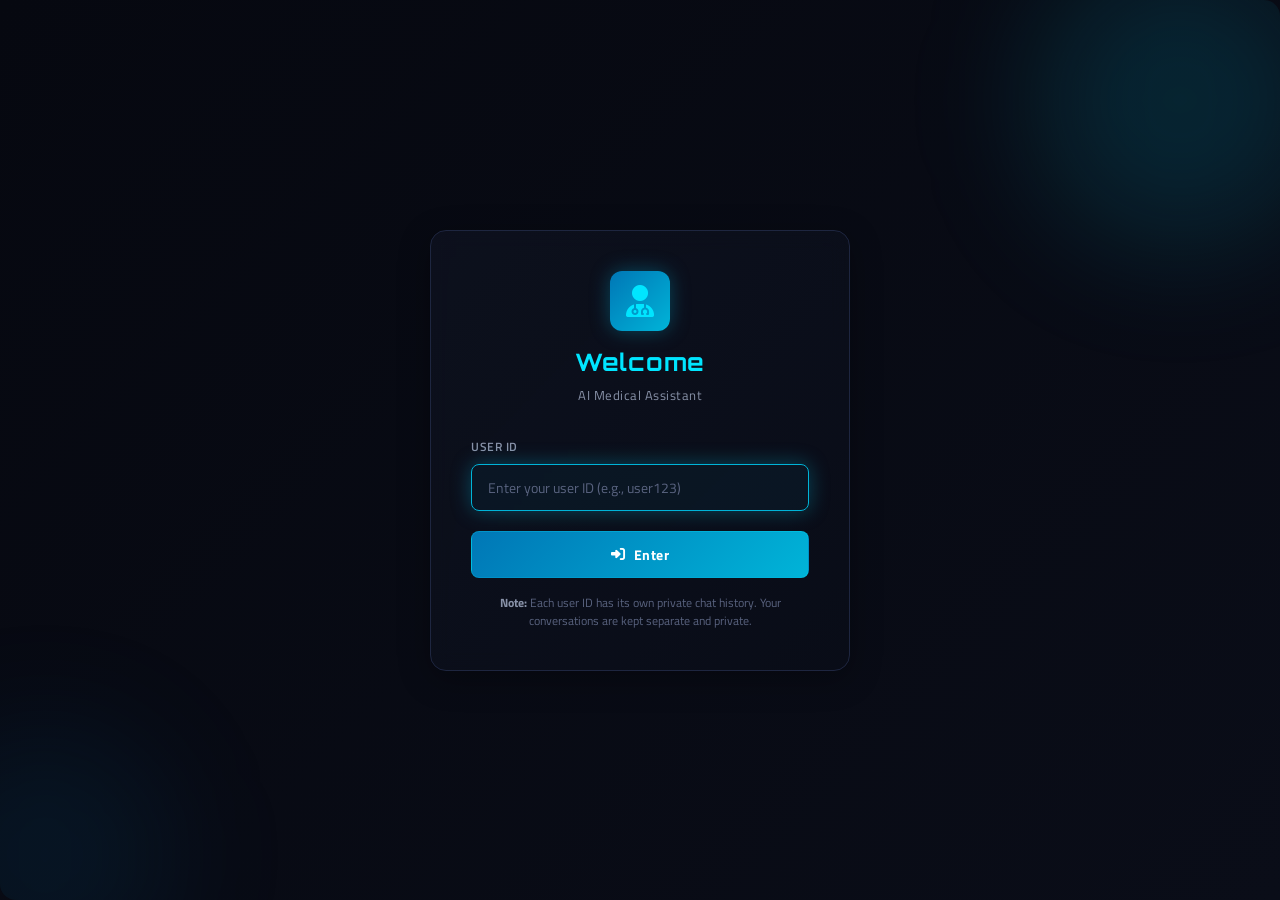
<file: templates/index.html>
<!DOCTYPE html>
<html lang="en">
<head>
    <meta charset="UTF-8">
    <meta name="viewport" content="width=device-width, initial-scale=1.0">
    <title>AI Medical Assistant</title>
    <link href="https://fonts.googleapis.com/css2?family=Titillium+Web:wght@400;600;700;900&family=Orbitron:wght@400;500;600;700;800;900&display=swap" rel="stylesheet">
    <link rel="stylesheet" href="https://cdnjs.cloudflare.com/ajax/libs/font-awesome/6.5.0/css/all.min.css">
    <style>
        :root {
            --primary: #00b4d8;
            --primary-bright: #00e5ff;
            --primary-dim: #0077b6;
            --primary-glow: rgba(0, 180, 216, 0.35);
            --primary-glow-strong: rgba(0, 229, 255, 0.55);
            --accent: #48cae4;
            --bg-deep: #060810;
            --bg-dark: #0a0d18;
            --bg-panel: #0e1220;
            --bg-panel-soft: #131828;
            --bg-card: #101525;
            --line: #1e2640;
            --line-light: #2a3456;
            --text: #e8ecf4;
            --text-muted: #8892a8;
            --text-dim: #5a6480;
            --danger: #ff4757;
            --success: #00d2a0;
        }

        * { margin: 0; padding: 0; box-sizing: border-box; }

        html, body {
            height: 100%;
            font-family: 'Titillium Web', sans-serif;
            background: var(--bg-deep);
            color: var(--text);
            overflow: hidden;
        }

        /* ===== LOGIN SCREEN ===== */
        .login-screen {
            position: fixed;
            inset: 0;
            z-index: 1000;
            display: flex;
            align-items: center;
            justify-content: center;
            background: linear-gradient(135deg, var(--bg-deep) 0%, var(--bg-dark) 100%);
        }

        .login-screen.hidden {
            display: none;
        }

        .login-container {
            position: relative;
            z-index: 10;
            width: 100%;
            max-width: 420px;
            padding: 40px;
            background: linear-gradient(135deg, rgba(14, 18, 32, 0.8), rgba(10, 13, 24, 0.8));
            border: 1px solid var(--line);
            border-radius: 16px;
            backdrop-filter: blur(10px);
            box-shadow: 0 8px 32px rgba(0, 0, 0, 0.3);
        }

        .login-bg {
            position: absolute;
            inset: 0;
            z-index: 0;
            overflow: hidden;
            border-radius: 16px;
        }

        .login-glow {
            position: absolute;
            border-radius: 50%;
            filter: blur(60px);
            pointer-events: none;
        }

        .login-glow-1 {
            width: 300px;
            height: 300px;
            right: -50px;
            top: -50px;
            background: rgba(0, 180, 216, 0.15);
        }

        .login-glow-2 {
            width: 250px;
            height: 250px;
            left: -80px;
            bottom: -80px;
            background: rgba(0, 119, 182, 0.1);
        }

        .login-header {
            text-align: center;
            margin-bottom: 32px;
            position: relative;
            z-index: 1;
        }

        .login-icon {
            width: 60px;
            height: 60px;
            margin: 0 auto 16px;
            background: linear-gradient(135deg, var(--primary-dim), var(--primary));
            border-radius: 12px;
            display: flex;
            align-items: center;
            justify-content: center;
            font-size: 32px;
            color: var(--primary-bright);
            box-shadow: 0 0 20px var(--primary-glow);
        }

        .login-title {
            font-family: 'Orbitron', sans-serif;
            font-size: 24px;
            font-weight: 700;
            color: var(--primary-bright);
            letter-spacing: 1px;
            margin-bottom: 8px;
        }

        .login-subtitle {
            font-size: 13px;
            color: var(--text-muted);
            letter-spacing: 0.5px;
        }

        .login-form {
            position: relative;
            z-index: 1;
        }

        .form-group {
            margin-bottom: 20px;
        }

        .form-label {
            display: block;
            font-size: 12px;
            font-weight: 600;
            color: var(--text-muted);
            letter-spacing: 0.5px;
            text-transform: uppercase;
            margin-bottom: 8px;
        }

        .form-input {
            width: 100%;
            padding: 12px 16px;
            background: rgba(0, 0, 0, 0.2);
            border: 1px solid var(--line);
            border-radius: 8px;
            color: var(--text);
            font-family: 'Titillium Web', sans-serif;
            font-size: 14px;
            transition: all 0.3s ease;
        }

        .form-input:focus {
            outline: none;
            border-color: var(--primary);
            background: rgba(0, 180, 216, 0.05);
            box-shadow: 0 0 20px var(--primary-glow);
        }

        .form-input::placeholder {
            color: var(--text-dim);
        }

        .login-btn {
            width: 100%;
            padding: 12px 16px;
            background: linear-gradient(135deg, var(--primary-dim), var(--primary));
            border: 1px solid rgba(0, 229, 255, 0.2);
            border-radius: 8px;
            color: #fff;
            font-family: 'Titillium Web', sans-serif;
            font-size: 14px;
            font-weight: 700;
            cursor: pointer;
            transition: all 0.3s ease;
            letter-spacing: 0.5px;
            display: flex;
            align-items: center;
            justify-content: center;
            gap: 8px;
        }

        .login-btn:hover {
            background: linear-gradient(135deg, var(--primary), var(--primary-bright));
            box-shadow: 0 0 20px var(--primary-glow), inset 0 1px 0 rgba(255,255,255,0.1);
            transform: translateY(-2px);
        }

        .login-btn:active {
            transform: translateY(0);
        }

        .login-btn:disabled {
            opacity: 0.6;
            cursor: not-allowed;
            transform: none;
        }

        .login-hint {
            text-align: center;
            font-size: 12px;
            color: var(--text-dim);
            margin-top: 16px;
            line-height: 1.5;
        }

        .login-hint strong {
            color: var(--text-muted);
        }

        /* ===== APP SHELL ===== */
        .app-shell {
            display: flex;
            height: 100vh;
            width: 100vw;
        }

        .app-shell.hidden {
            display: none;
        }

        /* ===== SIDEBAR ===== */
        .sidebar {
            width: 310px;
            min-width: 310px;
            height: 100vh;
            background:
                radial-gradient(ellipse at 15% 8%, rgba(0, 180, 216, 0.07), transparent 50%),
                linear-gradient(180deg, var(--bg-panel) 0%, var(--bg-dark) 40%, var(--bg-deep) 100%);
            border-right: 1px solid var(--line);
            display: flex;
            flex-direction: column;
            overflow: hidden;
            position: relative;
            z-index: 10;
            transition: transform 0.3s ease;
        }

        .sidebar::before {
            content: '';
            position: absolute;
            top: 0;
            right: 0;
            width: 1px;
            height: 100%;
            background: linear-gradient(180deg, var(--primary), transparent 40%, transparent 60%, var(--primary-dim));
            opacity: 0.4;
        }

        .sidebar-scroll {
            flex: 1;
            overflow-y: auto;
            overflow-x: hidden;
            padding: 0 0 24px 0;
        }

        .sidebar-scroll::-webkit-scrollbar { width: 4px; }
        .sidebar-scroll::-webkit-scrollbar-track { background: transparent; }
        .sidebar-scroll::-webkit-scrollbar-thumb {
            background: var(--line-light);
            border-radius: 4px;
        }

        /* Sidebar Logo */
        .sidebar-logo {
            padding: 20px 20px 16px;
            border-bottom: 1px solid var(--line);
            display: flex;
            align-items: center;
            gap: 12px;
            position: sticky;
            top: 0;
            z-index: 2;
            background: linear-gradient(180deg, var(--bg-panel) 60%, transparent);
            backdrop-filter: blur(8px);
        }

        .sidebar-logo-icon {
            width: 44px;
            height: 44px;
            flex-shrink: 0;
            position: relative;
        }

        .sidebar-logo-icon svg {
            width: 100%;
            height: 100%;
            filter: drop-shadow(0 0 10px var(--primary-glow));
        }

        .sidebar-logo-text {
            display: flex;
            flex-direction: column;
        }

        .sidebar-logo-text .brand {
            font-family: 'Orbitron', sans-serif;
            font-size: 14px;
            font-weight: 700;
            color: var(--primary-bright);
            letter-spacing: 1.5px;
            text-transform: uppercase;
            line-height: 1.2;
        }

        .sidebar-logo-text .sub {
            font-size: 10.5px;
            color: var(--text-muted);
            letter-spacing: 0.5px;
            margin-top: 2px;
        }

        /* User Info */
        .user-info {
            margin: 16px 16px 8px;
            padding: 12px;
            background: rgba(0, 180, 216, 0.05);
            border: 1px solid var(--line);
            border-radius: 8px;
            font-size: 11px;
            color: var(--text-muted);
        }

        .user-info-label {
            font-size: 10px;
            font-weight: 600;
            color: var(--text-dim);
            text-transform: uppercase;
            letter-spacing: 0.5px;
            margin-bottom: 4px;
        }

        .user-info-value {
            font-family: 'Orbitron', monospace;
            font-size: 11px;
            color: var(--primary-bright);
            word-break: break-all;
        }

        .logout-btn {
            margin: 8px 16px;
            padding: 9px 12px;
            background: transparent;
            border: 1px solid rgba(255, 71, 87, 0.2);
            border-radius: 6px;
            color: var(--text-dim);
            font-family: 'Titillium Web', sans-serif;
            font-size: 11.5px;
            font-weight: 600;
            cursor: pointer;
            transition: all 0.15s;
            display: flex;
            align-items: center;
            justify-content: center;
            gap: 6px;
        }

        .logout-btn:hover {
            border-color: rgba(255, 71, 87, 0.45);
            color: var(--danger);
            background: rgba(255, 71, 87, 0.06);
        }

        /* New Chat Button */
        .new-chat-btn {
            margin: 16px 16px 8px;
            padding: 11px 16px;
            background: linear-gradient(135deg, var(--primary-dim), var(--primary));
            border: 1px solid rgba(0, 229, 255, 0.2);
            border-radius: 8px;
            color: #fff;
            font-family: 'Titillium Web', sans-serif;
            font-size: 13.5px;
            font-weight: 700;
            cursor: pointer;
            display: flex;
            align-items: center;
            justify-content: center;
            gap: 8px;
            transition: all 0.2s ease;
            letter-spacing: 0.3px;
        }

        .new-chat-btn:hover {
            background: linear-gradient(135deg, var(--primary), var(--primary-bright));
            box-shadow: 0 0 20px var(--primary-glow), inset 0 1px 0 rgba(255,255,255,0.1);
            transform: translateY(-1px);
        }

        .new-chat-btn:active { transform: translateY(0); }

        /* Session Badge */
        .session-badge {
            margin: 8px 16px 12px;
            padding: 7px 12px;
            background: rgba(0, 180, 216, 0.05);
            border: 1px solid var(--line);
            border-radius: 6px;
            display: flex;
            align-items: center;
            gap: 8px;
            font-size: 11px;
            color: var(--text-dim);
        }

        .session-badge i { color: var(--primary); font-size: 10px; }
        .session-badge code {
            font-family: 'Orbitron', monospace;
            font-size: 10px;
            color: var(--text-muted);
            background: rgba(0,0,0,0.3);
            padding: 2px 6px;
            border-radius: 3px;
        }

        /* Section Head */
        .sidebar-section {
            padding: 0 16px;
            margin-bottom: 6px;
        }

        .sidebar-section-label {
            font-size: 10px;
            font-weight: 700;
            color: var(--text-dim);
            letter-spacing: 1.5px;
            text-transform: uppercase;
            padding: 10px 4px 8px;
            display: flex;
            align-items: center;
            gap: 6px;
        }

        .sidebar-section-label i { color: var(--primary); font-size: 11px; }

        /* Chat Items */
        .chat-list { display: flex; flex-direction: column; gap: 3px; }

        .chat-item {
            padding: 9px 32px 9px 12px;
            border-radius: 7px;
            cursor: pointer;
            transition: all 0.15s ease;
            border: 1px solid transparent;
            position: relative;
            display: flex;
            flex-direction: column;
            gap: 3px;
        }

        .chat-item:hover {
            background: rgba(0, 180, 216, 0.04);
            border-color: var(--line);
        }

        .chat-item.active {
            background: linear-gradient(135deg, rgba(0, 180, 216, 0.1), rgba(0, 119, 182, 0.06));
            border-color: rgba(0, 180, 216, 0.25);
            box-shadow: inset 0 0 20px rgba(0, 180, 216, 0.04), 0 2px 8px rgba(0, 0, 0, 0.2);
        }

        .chat-item-title {
            font-size: 12.5px;
            color: var(--text);
            white-space: nowrap;
            overflow: hidden;
            text-overflow: ellipsis;
            font-weight: 500;
            line-height: 1.3;
        }

        .chat-item.active .chat-item-title { color: var(--primary-bright); font-weight: 600; }

        .chat-item-meta {
            font-size: 10px;
            color: var(--text-dim);
            display: flex;
            align-items: center;
            gap: 6px;
        }

        .chat-item.active .chat-item-meta { color: var(--text-muted); }

        .chat-item-delete {
            position: absolute;
            right: 6px;
            top: 50%;
            transform: translateY(-50%);
            opacity: 0;
            background: none;
            border: none;
            cursor: pointer;
            padding: 4px 6px;
            border-radius: 4px;
            color: var(--text-dim);
            font-size: 11px;
            transition: all 0.15s;
        }

        .chat-item:hover .chat-item-delete { opacity: 0.7; }
        .chat-item-delete:hover {
            opacity: 1 !important;
            background: rgba(255, 71, 87, 0.15);
            color: var(--danger);
        }

        .empty-chats {
            text-align: center;
            padding: 28px 16px;
            color: var(--text-dim);
            font-size: 12.5px;
            line-height: 1.6;
        }

        .empty-chats i { font-size: 28px; display: block; margin-bottom: 8px; opacity: 0.35; }

        /* Sidebar Divider */
        .sidebar-divider {
            height: 1px;
            background: var(--line);
            margin: 12px 16px;
        }

        /* Sidebar Expandable */
        .sidebar-expand {
            margin: 0 16px;
            border: 1px solid var(--line);
            border-radius: 7px;
            overflow: hidden;
            margin-bottom: 8px;
        }

        .sidebar-expand-header {
            padding: 10px 12px;
            display: flex;
            align-items: center;
            justify-content: space-between;
            cursor: pointer;
            font-size: 12px;
            font-weight: 600;
            color: var(--text-muted);
            transition: all 0.15s;
            user-select: none;
        }

        .sidebar-expand-header:hover { color: var(--text); background: rgba(255,255,255,0.02); }
        .sidebar-expand-header i { font-size: 10px; transition: transform 0.2s; }
        .sidebar-expand.open .sidebar-expand-header i { transform: rotate(180deg); }

        .sidebar-expand-body {
            max-height: 0;
            overflow: hidden;
            transition: max-height 0.3s ease;
        }

        .sidebar-expand.open .sidebar-expand-body { max-height: 600px; }

        .sidebar-expand-body-inner { padding: 4px 12px 12px; }

        /* Example Question Buttons */
        .example-q {
            width: 100%;
            padding: 8px 10px;
            margin-bottom: 5px;
            background: rgba(0, 180, 216, 0.04);
            border: 1px solid var(--line);
            border-radius: 5px;
            color: var(--text-muted);
            font-family: 'Titillium Web', sans-serif;
            font-size: 11.5px;
            text-align: left;
            cursor: pointer;
            transition: all 0.15s;
            line-height: 1.35;
        }

        .example-q:hover {
            border-color: rgba(0, 180, 216, 0.3);
            color: var(--primary-bright);
            background: rgba(0, 180, 216, 0.08);
        }

        /* Danger Zone Buttons */
        .danger-btn {
            width: 100%;
            padding: 9px 12px;
            margin-bottom: 6px;
            background: transparent;
            border: 1px solid rgba(255, 71, 87, 0.2);
            border-radius: 5px;
            color: var(--text-dim);
            font-family: 'Titillium Web', sans-serif;
            font-size: 11.5px;
            text-align: left;
            cursor: pointer;
            transition: all 0.15s;
            display: flex;
            align-items: center;
            gap: 8px;
        }

        .danger-btn:hover {
            border-color: rgba(255, 71, 87, 0.45);
            color: var(--danger);
            background: rgba(255, 71, 87, 0.06);
        }

        /* System Info Card */
        .sys-info {
            padding: 12px;
            background: rgba(0, 180, 216, 0.03);
            border: 1px solid var(--line);
            border-radius: 6px;
            font-size: 11.5px;
            color: var(--text-muted);
            line-height: 1.6;
        }

        .sys-info strong { color: var(--text); font-size: 12px; }
        .sys-info .check { color: var(--success); margin-right: 4px; }

        /* Sidebar Footer */
        .sidebar-footer {
            padding: 12px 16px;
            border-top: 1px solid var(--line);
            text-align: center;
            font-size: 10px;
            color: var(--text-dim);
            line-height: 1.5;
        }

        .sidebar-footer span { color: var(--primary); }

        /* ===== MAIN CONTENT ===== */
        .main-content {
            flex: 1;
            display: flex;
            flex-direction: column;
            height: 100vh;
            overflow: hidden;
            position: relative;
        }

        /* ===== LANDING PAGE ===== */
        .landing-page {
            flex: 1;
            display: flex;
            flex-direction: column;
            position: relative;
            overflow: hidden;
        }

        /* Animated Background */
        .landing-bg {
            position: absolute;
            inset: 0;
            z-index: 0;
            overflow: hidden;
        }

        .landing-bg-canvas {
            width: 100%;
            height: 100%;
        }

        /* Grid Pattern Overlay */
        .landing-grid {
            position: absolute;
            inset: 0;
            z-index: 1;
            opacity: 0.04;
            background-image:
                linear-gradient(var(--primary) 1px, transparent 1px),
                linear-gradient(90deg, var(--primary) 1px, transparent 1px);
            background-size: 60px 60px;
            pointer-events: none;
        }

        /* Radial Glow */
        .landing-glow {
            position: absolute;
            z-index: 1;
            border-radius: 50%;
            pointer-events: none;
            filter: blur(80px);
        }

        .landing-glow-1 {
            width: 600px;
            height: 600px;
            right: -10%;
            top: 10%;
            background: rgba(0, 180, 216, 0.12);
        }

        .landing-glow-2 {
            width: 500px;
            height: 500px;
            left: -5%;
            bottom: 5%;
            background: rgba(0, 119, 182, 0.08);
        }

        .landing-glow-3 {
            width: 400px;
            height: 400px;
            right: 20%;
            bottom: -10%;
            background: rgba(0, 180, 216, 0.08);
        }

        /* ECG Line */
        .ecg-line {
            position: absolute;
            inset: 0;
            z-index: 1;
            width: 100%;
            height: 100%;
            pointer-events: none;
        }

        /* Floating Dots */
        #floatingDots {
            position: absolute;
            inset: 0;
            z-index: 2;
            pointer-events: none;
        }

        .floating-dot {
            position: absolute;
            width: 8px;
            height: 8px;
            background: radial-gradient(circle, var(--primary-bright), var(--primary));
            border-radius: 50%;
            box-shadow: 0 0 10px var(--primary-glow);
            animation: floatUp 8s ease-in forwards;
        }

        @keyframes floatUp {
            0% { opacity: 0; transform: translateY(0) translateX(0); }
            10% { opacity: 1; }
            90% { opacity: 1; }
            100% { opacity: 0; transform: translateY(-100vh) translateX(100px); }
        }

        /* Landing Content */
        .landing-content {
            position: relative;
            z-index: 3;
            flex: 1;
            display: flex;
            align-items: center;
            justify-content: space-between;
            padding: 60px 80px;
            gap: 60px;
        }

        .landing-text {
            flex: 1;
            max-width: 500px;
        }

        .landing-kicker {
            font-size: 12px;
            font-weight: 700;
            color: var(--primary);
            letter-spacing: 2px;
            text-transform: uppercase;
            margin-bottom: 16px;
        }

        .landing-title {
            font-family: 'Orbitron', sans-serif;
            font-size: 56px;
            font-weight: 900;
            line-height: 1.1;
            color: var(--text);
            margin-bottom: 24px;
            letter-spacing: -1px;
        }

        .landing-title .highlight {
            background: linear-gradient(135deg, var(--primary), var(--primary-bright));
            -webkit-background-clip: text;
            -webkit-text-fill-color: transparent;
            background-clip: text;
        }

        .landing-desc {
            font-size: 15px;
            line-height: 1.7;
            color: var(--text-muted);
            margin-bottom: 32px;
        }

        .landing-cta-row {
            display: flex;
            gap: 12px;
            margin-bottom: 32px;
        }

        .btn-primary, .btn-secondary {
            padding: 13px 28px;
            border-radius: 8px;
            font-family: 'Titillium Web', sans-serif;
            font-size: 13px;
            font-weight: 700;
            cursor: pointer;
            transition: all 0.3s ease;
            display: flex;
            align-items: center;
            gap: 8px;
            letter-spacing: 0.3px;
        }

        .btn-primary {
            background: linear-gradient(135deg, var(--primary-dim), var(--primary));
            border: 1px solid rgba(0, 229, 255, 0.2);
            color: #fff;
        }

        .btn-primary:hover {
            background: linear-gradient(135deg, var(--primary), var(--primary-bright));
            box-shadow: 0 0 20px var(--primary-glow), inset 0 1px 0 rgba(255,255,255,0.1);
            transform: translateY(-2px);
        }

        .btn-secondary {
            background: transparent;
            border: 1px solid var(--line);
            color: var(--text-muted);
        }

        .btn-secondary:hover {
            border-color: var(--primary);
            color: var(--primary-bright);
            background: rgba(0, 180, 216, 0.05);
        }

        .landing-badges {
            display: flex;
            flex-direction: column;
            gap: 8px;
        }

        .landing-badge {
            display: flex;
            align-items: center;
            gap: 8px;
            font-size: 12px;
            color: var(--text-muted);
        }

        .landing-badge .dot {
            width: 8px;
            height: 8px;
            border-radius: 50%;
            background: var(--success);
            box-shadow: 0 0 8px var(--success);
            animation: pulse 2s ease-in-out infinite;
        }

        .landing-badge .dot.blue {
            background: var(--primary);
            box-shadow: 0 0 8px var(--primary);
        }

        @keyframes pulse {
            0%, 100% { opacity: 1; }
            50% { opacity: 0.5; }
        }

        /* Landing Robot */
        .landing-robot {
            flex: 1;
            position: relative;
            height: 500px;
            display: flex;
            align-items: center;
            justify-content: center;
        }

        .robot-ring {
            position: absolute;
            border: 2px solid rgba(0, 180, 216, 0.2);
            border-radius: 50%;
            animation: rotate 20s linear infinite;
        }

        .robot-ring:nth-child(1) {
            width: 280px;
            height: 280px;
            animation-duration: 20s;
        }

        .robot-ring:nth-child(2) {
            width: 380px;
            height: 380px;
            animation-duration: 30s;
            animation-direction: reverse;
        }

        @keyframes rotate {
            from { transform: rotate(0deg); }
            to { transform: rotate(360deg); }
        }

        /* ===== CHAT VIEW ===== */
        .chat-view {
            display: none;
            flex-direction: column;
            height: 100%;
            background: linear-gradient(180deg, var(--bg-dark) 0%, var(--bg-deep) 100%);
        }

        .chat-view.active {
            display: flex;
        }

        .chat-header {
            padding: 16px 24px;
            border-bottom: 1px solid var(--line);
            display: flex;
            align-items: center;
            justify-content: space-between;
            background: linear-gradient(180deg, var(--bg-panel) 0%, transparent);
            backdrop-filter: blur(8px);
        }

        .chat-header-left {
            display: flex;
            align-items: center;
            gap: 12px;
        }

        .chat-header-logo {
            width: 32px;
            height: 32px;
        }

        .chat-header-logo svg {
            width: 100%;
            height: 100%;
            filter: drop-shadow(0 0 8px var(--primary-glow));
        }

        .chat-header-title {
            font-family: 'Orbitron', sans-serif;
            font-size: 13px;
            font-weight: 700;
            color: var(--primary-bright);
            letter-spacing: 1px;
        }

        .chat-header-status {
            display: flex;
            align-items: center;
            gap: 8px;
            font-size: 12px;
            color: var(--text-muted);
        }

        .pulse {
            width: 8px;
            height: 8px;
            background: var(--success);
            border-radius: 50%;
            animation: pulse 2s ease-in-out infinite;
            box-shadow: 0 0 8px var(--success);
        }

        .chat-disclaimer {
            padding: 12px 24px;
            background: rgba(255, 71, 87, 0.05);
            border-bottom: 1px solid rgba(255, 71, 87, 0.1);
            display: flex;
            align-items: flex-start;
            gap: 12px;
            font-size: 12px;
            color: var(--text-muted);
            line-height: 1.5;
        }

        .chat-disclaimer i {
            color: var(--danger);
            font-size: 13px;
            flex-shrink: 0;
            margin-top: 2px;
        }

        .chat-disclaimer strong {
            color: var(--text);
        }

        .chat-messages {
            flex: 1;
            overflow-y: auto;
            padding: 24px;
            display: flex;
            flex-direction: column;
            gap: 16px;
        }

        .chat-messages::-webkit-scrollbar { width: 6px; }
        .chat-messages::-webkit-scrollbar-track { background: transparent; }
        .chat-messages::-webkit-scrollbar-thumb {
            background: var(--line-light);
            border-radius: 3px;
        }

        .chat-welcome {
            display: flex;
            flex-direction: column;
            align-items: center;
            justify-content: center;
            gap: 16px;
            text-align: center;
            margin: auto;
        }

        .chat-welcome-icon {
            width: 80px;
            height: 80px;
            margin-bottom: 8px;
        }

        .chat-welcome-icon svg {
            width: 100%;
            height: 100%;
            filter: drop-shadow(0 0 12px var(--primary-glow));
        }

        .chat-welcome h3 {
            font-size: 20px;
            color: var(--text);
            margin-bottom: 8px;
        }

        .chat-welcome p {
            font-size: 14px;
            color: var(--text-muted);
            max-width: 400px;
            line-height: 1.6;
        }

        .message {
            display: flex;
            gap: 12px;
            animation: slideIn 0.3s ease;
        }

        @keyframes slideIn {
            from {
                opacity: 0;
                transform: translateY(10px);
            }
            to {
                opacity: 1;
                transform: translateY(0);
            }
        }

        .message.user {
            justify-content: flex-end;
        }

        .message-avatar {
            width: 32px;
            height: 32px;
            border-radius: 8px;
            background: linear-gradient(135deg, var(--primary-dim), var(--primary));
            display: flex;
            align-items: center;
            justify-content: center;
            color: #fff;
            font-size: 14px;
            flex-shrink: 0;
            box-shadow: 0 0 12px var(--primary-glow);
        }

        .message.user .message-avatar {
            background: rgba(0, 180, 216, 0.1);
            border: 1px solid var(--line);
            box-shadow: none;
        }

        .message-bubble {
            max-width: 70%;
            padding: 12px 16px;
            border-radius: 12px;
            background: rgba(0, 180, 216, 0.08);
            border: 1px solid rgba(0, 180, 216, 0.15);
            color: var(--text);
            font-size: 13px;
            line-height: 1.6;
            word-wrap: break-word;
        }

        .message.user .message-bubble {
            background: linear-gradient(135deg, var(--primary-dim), var(--primary));
            border: none;
            color: #fff;
        }

        .message.loading-msg .message-bubble {
            color: var(--text-muted);
        }

        .chat-input-area {
            padding: 20px 24px;
            border-top: 1px solid var(--line);
            background: linear-gradient(180deg, transparent, rgba(0, 0, 0, 0.1));
        }

        .chat-input-wrapper {
            display: flex;
            gap: 8px;
            margin-bottom: 8px;
        }

        #chatInput {
            flex: 1;
            padding: 12px 16px;
            background: rgba(0, 0, 0, 0.2);
            border: 1px solid var(--line);
            border-radius: 8px;
            color: var(--text);
            font-family: 'Titillium Web', sans-serif;
            font-size: 13px;
            transition: all 0.3s ease;
        }

        #chatInput:focus {
            outline: none;
            border-color: var(--primary);
            background: rgba(0, 180, 216, 0.05);
            box-shadow: 0 0 20px var(--primary-glow);
        }

        #chatInput::placeholder {
            color: var(--text-dim);
        }

        .chat-send-btn {
            padding: 12px 16px;
            background: linear-gradient(135deg, var(--primary-dim), var(--primary));
            border: 1px solid rgba(0, 229, 255, 0.2);
            border-radius: 8px;
            color: #fff;
            cursor: pointer;
            font-size: 14px;
            transition: all 0.3s ease;
            display: flex;
            align-items: center;
            justify-content: center;
            box-shadow: 0 0 12px var(--primary-glow);
        }

        .chat-send-btn:hover {
            background: linear-gradient(135deg, var(--primary), var(--primary-bright));
            box-shadow: 0 0 20px var(--primary-glow);
            transform: translateY(-2px);
        }

        .chat-send-btn:active {
            transform: translateY(0);
        }

        .chat-input-hint {
            font-size: 11px;
            color: var(--text-dim);
            text-align: center;
        }

        /* Responsive */
        @media (max-width: 1024px) {
            .landing-content {
                padding: 40px;
                gap: 40px;
            }
            .landing-title { font-size: 40px; }
            .landing-robot { height: 350px; }
        }

        @media (max-width: 768px) {
            .sidebar { transform: translateX(-100%); }
            .sidebar.open { transform: translateX(0); }
            .landing-content {
                flex-direction: column;
                padding: 30px 20px;
                gap: 30px;
            }
            .landing-title { font-size: 32px; }
            .landing-robot { height: 300px; }
            .message-bubble { max-width: 85%; }
        }
    </style>
</head>
<body>

<!-- ===== LOGIN SCREEN ===== -->
<div class="login-screen" id="loginScreen">
    <div class="login-bg">
        <div class="login-glow login-glow-1"></div>
        <div class="login-glow login-glow-2"></div>
    </div>
    <div class="login-container">
        <div class="login-header">
            <div class="login-icon">
                <i class="fas fa-user-md"></i>
            </div>
            <div class="login-title">Welcome</div>
            <div class="login-subtitle">AI Medical Assistant</div>
        </div>
        <form class="login-form" onsubmit="handleLogin(event)">
            <div class="form-group">
                <label class="form-label" for="userIdInput">User ID</label>
                <input 
                    type="text" 
                    id="userIdInput" 
                    class="form-input" 
                    placeholder="Enter your user ID (e.g., user123)" 
                    required
                    autocomplete="off"
                >
            </div>
            <button type="submit" class="login-btn">
                <i class="fas fa-sign-in-alt"></i> Enter
            </button>
            <div class="login-hint">
                <strong>Note:</strong> Each user ID has its own private chat history. Your conversations are kept separate and private.
            </div>
        </form>
    </div>
</div>

<!-- ===== APP SHELL ===== -->
<div class="app-shell hidden" id="appShell">
    <!-- ===== SIDEBAR ===== -->
    <aside class="sidebar" id="sidebar">
        <div class="sidebar-scroll">
            <!-- Logo -->
            <div class="sidebar-logo">
                <div class="sidebar-logo-icon">
                    <svg viewBox="0 0 32 32" fill="none" xmlns="http://www.w3.org/2000/svg">
                        <rect x="2" y="2" width="28" height="28" rx="7" fill="#0a1628" stroke="rgba(0,229,255,0.3)" stroke-width="1"/>
                        <path d="M16 10v12M10 16h12" stroke="#00e5ff" stroke-width="2" stroke-linecap="round"/>
                    </svg>
                </div>
                <div class="sidebar-logo-text">
                    <div class="brand">MEDICAL AI</div>
                    <div class="sub">Assistant</div>
                </div>
            </div>

            <!-- User Info -->
            <div class="user-info">
                <div class="user-info-label">Current User</div>
                <div class="user-info-value" id="userIdDisplay">user123</div>
            </div>

            <!-- New Chat Button -->
            <button class="new-chat-btn" onclick="createNewSession()">
                <i class="fas fa-plus"></i> New Chat
            </button>

            <!-- Session Badge -->
            <div class="session-badge">
                <i class="fas fa-code"></i>
                <span>Session: <code id="sessionCode">None</code></span>
            </div>

            <!-- Chat History Section -->
            <div class="sidebar-section">
                <div class="sidebar-section-label">
                    <i class="fas fa-history"></i> Recent Chats
                </div>
                <div class="chat-list" id="chatList">
                    <div class="empty-chats">
                        <i class="far fa-comment-dots"></i>
                        No conversations yet
                    </div>
                </div>
            </div>

            <div class="sidebar-divider"></div>

            <!-- Sessions Section -->
            <div class="sidebar-section">
                <div class="sidebar-section-label">
                    <i class="fas fa-layer-group"></i> All Sessions (<span id="sessionCount">0</span>)
                </div>
                <div id="sessionListContainer" style="font-size: 11px; color: var(--text-dim); text-align: center; padding: 12px;">
                    Loading...
                </div>
            </div>

            <div class="sidebar-divider"></div>

            <!-- System Info -->
            <div class="sidebar-expand" id="expandSys">
                <div class="sidebar-expand-header" onclick="toggleExpand('expandSys')">
                    <span><i class="fas fa-microchip" style="color:var(--primary);margin-right:6px;"></i> System Info</span>
                    <i class="fas fa-chevron-down"></i>
                </div>
                <div class="sidebar-expand-body">
                    <div class="sidebar-expand-body-inner">
                        <div class="sys-info">
                            <strong>Components</strong><br>
                            <span class="check">✓</span> RAG System<br>
                            <span class="check">✓</span> Medical Knowledge Base<br>
                            <span class="check">✓</span> Groq LLM API<br>
                            <span class="check">✓</span> FAISS Vector Search<br>
                            <span class="check">✓</span> Conversation Memory<br>
                            <span class="check">✓</span> User-Isolated History<br>
                            <br>
                            <strong>Device:</strong> GPU
                        </div>
                    </div>
                </div>
            </div>

            <!-- Logout Button -->
            <button class="logout-btn" onclick="handleLogout()">
                <i class="fas fa-sign-out-alt"></i> Logout
            </button>
        </div>

        <!-- Footer -->
        <div class="sidebar-footer">
            <span>AI Medical Assistant</span> v2.1<br>
            With User Privacy
        </div>
    </aside>

    <!-- ===== MAIN CONTENT ===== -->
    <div class="main-content">

        <!-- ===== LANDING PAGE ===== -->
        <div class="landing-page" id="landingPage">
            <div class="landing-bg">
                <canvas class="landing-bg-canvas" id="particleCanvas"></canvas>
                <div class="landing-grid"></div>
                <div class="landing-glow landing-glow-1"></div>
                <div class="landing-glow landing-glow-2"></div>
                <div class="landing-glow landing-glow-3"></div>

                <!-- ECG Line SVG -->
                <svg class="ecg-line" viewBox="0 0 1200 80" preserveAspectRatio="none">
                    <path id="ecgPath" d="M0,40 L0,40" fill="none" stroke="var(--primary)" stroke-width="2" stroke-linecap="round" stroke-linejoin="round"/>
                </svg>
            </div>

            <!-- Floating dots -->
            <div id="floatingDots"></div>

            <div class="landing-content">
                <div class="landing-text">
                    <div class="landing-kicker">Medical Intelligence Platform</div>
                    <h1 class="landing-title">
                        Your AI<br>
                        <span class="highlight">Medical</span><br>
                        Assistant
                    </h1>
                    <p class="landing-desc">
                        Ask medical questions and get AI-powered answers based on trusted medical documents. 
                        Powered by RAG technology with real-time vector search and conversation memory.
                    </p>
                    <div class="landing-cta-row">
                        <button class="btn-primary" onclick="goToChat()">
                            <i class="fas fa-message-medical"></i> Start Conversation
                        </button>
                        <button class="btn-secondary" onclick="toggleExpand('expandSys')">
                            <i class="fas fa-circle-info"></i> Learn More
                        </button>
                    </div>
                    <div class="landing-badges">
                        <div class="landing-badge">
                            <div class="dot"></div>
                            System Online
                        </div>
                        <div class="landing-badge">
                            <div class="dot blue"></div>
                            Knowledge Base Loaded
                        </div>
                        <div class="landing-badge">
                            <div class="dot"></div>
                            GPU Accelerated
                        </div>
                    </div>
                </div>

                <!-- ===== ROBOT ===== -->
                <div class="landing-robot">
                    <div class="robot-ring"></div>
                    <div class="robot-ring"></div>
                    <svg viewBox="0 0 400 450" fill="none" xmlns="http://www.w3.org/2000/svg">
                        <defs>
                            <filter id="neonGlow" x="-50%" y="-50%" width="200%" height="200%">
                                <feGaussianBlur stdDeviation="6" result="blur1"/>
                                <feGaussianBlur stdDeviation="12" result="blur2"/>
                                <feGaussianBlur stdDeviation="20" result="blur3"/>
                                <feMerge>
                                    <feMergeNode in="blur3"/>
                                    <feMergeNode in="blur2"/>
                                    <feMergeNode in="blur1"/>
                                    <feMergeNode in="SourceGraphic"/>
                                </feMerge>
                            </filter>
                            <filter id="softGlow" x="-50%" y="-50%" width="200%" height="200%">
                                <feGaussianBlur stdDeviation="4" result="blur"/>
                                <feMerge>
                                    <feMergeNode in="blur"/>
                                    <feMergeNode in="SourceGraphic"/>
                                </feMerge>
                            </filter>
                            <filter id="strongGlow" x="-50%" y="-50%" width="200%" height="200%">
                                <feGaussianBlur stdDeviation="8" result="blur"/>
                                <feMerge>
                                    <feMergeNode in="blur"/>
                                    <feMergeNode in="blur"/>
                                    <feMergeNode in="SourceGraphic"/>
                                </feMerge>
                            </filter>
                            <linearGradient id="bodyGrad" x1="140" y1="140" x2="260" y2="380">
                                <stop offset="0%" stop-color="#1a2a44"/>
                                <stop offset="50%" stop-color="#0f1b30"/>
                                <stop offset="100%" stop-color="#0a1222"/>
                            </linearGradient>
                            <linearGradient id="headGrad" x1="145" y1="45" x2="255" y2="150">
                                <stop offset="0%" stop-color="#1a2a44"/>
                                <stop offset="100%" stop-color="#0c1628"/>
                            </linearGradient>
                            <linearGradient id="screenGrad" x1="160" y1="65" x2="240" y2="130">
                                <stop offset="0%" stop-color="#001a2e"/>
                                <stop offset="100%" stop-color="#000d1a"/>
                            </linearGradient>
                            <radialGradient id="eyeGlow" cx="0.5" cy="0.5" r="0.5">
                                <stop offset="0%" stop-color="#00e5ff"/>
                                <stop offset="60%" stop-color="#00b4d8"/>
                                <stop offset="100%" stop-color="#0077b6"/>
                            </radialGradient>
                            <linearGradient id="crossGrad" x1="0%" y1="0%" x2="100%" y2="100%">
                                <stop offset="0%" stop-color="#00e5ff"/>
                                <stop offset="100%" stop-color="#48cae4"/>
                            </linearGradient>
                        </defs>

                        <!-- Antenna -->
                        <line x1="200" y1="25" x2="200" y2="52" stroke="#00b4d8" stroke-width="2" filter="url(#softGlow)" opacity="0.7"/>
                        <circle cx="200" cy="20" r="5" fill="#00e5ff" filter="url(#strongGlow)"/>
                        <line x1="188" y1="30" x2="200" y2="20" stroke="#00b4d8" stroke-width="1" opacity="0.3"/>
                        <line x1="212" y1="30" x2="200" y2="20" stroke="#00b4d8" stroke-width="1" opacity="0.3"/>

                        <!-- Head -->
                        <ellipse cx="200" cy="100" rx="65" ry="55" fill="url(#headGrad)" stroke="#00b4d8" stroke-width="1.5" filter="url(#softGlow)" opacity="0.9"/>
                        <ellipse cx="200" cy="100" rx="58" ry="48" fill="none" stroke="rgba(0,180,216,0.1)" stroke-width="0.5"/>

                        <!-- Face screen -->
                        <rect x="160" y="68" rx="12" ry="12" width="80" height="55" fill="url(#screenGrad)" stroke="rgba(0,180,216,0.3)" stroke-width="1"/>

                        <!-- Eyes -->
                        <ellipse cx="182" cy="92" rx="8" ry="8" fill="url(#eyeGlow)" filter="url(#strongGlow)"/>
                        <ellipse cx="218" cy="92" rx="8" ry="8" fill="url(#eyeGlow)" filter="url(#strongGlow)"/>
                        <circle cx="184" cy="91" r="3" fill="#ffffff" opacity="0.8"/>
                        <circle cx="220" cy="91" r="3" fill="#ffffff" opacity="0.8"/>

                        <!-- Smile -->
                        <path d="M188 108 Q200 118 212 108" stroke="#00b4d8" stroke-width="1.5" fill="none" filter="url(#softGlow)" opacity="0.6" stroke-linecap="round"/>

                        <!-- Head side panels -->
                        <rect x="130" y="85" width="18" height="30" rx="4" fill="#0f1b30" stroke="rgba(0,180,216,0.2)" stroke-width="0.8"/>
                        <rect x="252" y="85" width="18" height="30" rx="4" fill="#0f1b30" stroke="rgba(0,180,216,0.2)" stroke-width="0.8"/>

                        <!-- Neck -->
                        <rect x="185" y="152" width="30" height="18" rx="4" fill="#0f1b30" stroke="rgba(0,180,216,0.2)" stroke-width="0.8"/>

                        <!-- Body -->
                        <rect x="130" y="170" rx="20" ry="20" width="140" height="160" fill="url(#bodyGrad)" stroke="#00b4d8" stroke-width="1.5" filter="url(#softGlow)" opacity="0.9"/>
                        <rect x="140" y="180" rx="14" ry="14" width="120" height="140" fill="none" stroke="rgba(0,180,216,0.08)" stroke-width="0.5"/>

                        <!-- Medical Cross on chest -->
                        <g filter="url(#neonGlow)">
                            <rect x="190" y="200" width="20" height="50" rx="3" fill="url(#crossGrad)" opacity="0.8"/>
                            <rect x="175" y="215" width="50" height="20" rx="3" fill="url(#crossGrad)" opacity="0.8"/>
                        </g>

                        <!-- Heart rate line -->
                        <polyline points="150,280 170,280 178,280 183,265 188,295 193,270 198,280 210,280 215,275 220,285 225,278 235,280 250,280" 
                            fill="none" stroke="#00b4d8" stroke-width="1.5" stroke-linecap="round" stroke-linejoin="round" filter="url(#softGlow)" opacity="0.5"/>
                    </svg>
                </div>
            </div>
        </div>

        <!-- ===== CHAT VIEW ===== -->
        <div class="chat-view" id="chatView">
            <!-- Header -->
            <div class="chat-header">
                <div class="chat-header-left">
                    <div class="chat-header-logo">
                        <svg viewBox="0 0 32 32" fill="none" xmlns="http://www.w3.org/2000/svg">
                            <rect x="2" y="2" width="28" height="28" rx="7" fill="#0a1628" stroke="rgba(0,229,255,0.3)" stroke-width="1"/>
                            <path d="M16 10v12M10 16h12" stroke="#00e5ff" stroke-width="2" stroke-linecap="round"/>
                        </svg>
                    </div>
                    <div class="chat-header-title">AI MEDICAL ASSISTANT</div>
                </div>
                <div class="chat-header-status">
                    <div class="pulse"></div>
                    System Ready
                </div>
            </div>

            <!-- Disclaimer -->
            <div class="chat-disclaimer">
                <i class="fas fa-triangle-exclamation"></i>
                <span><strong>Not a substitute for professional medical advice.</strong> AI-generated answers may be incomplete or inaccurate. Always consult a licensed physician.</span>
            </div>

            <!-- Messages / Welcome -->
            <div class="chat-messages" id="chatMessages">
                <div class="chat-welcome" id="chatWelcome">
                    <div class="chat-welcome-icon">
                        <svg viewBox="0 0 80 80" fill="none" xmlns="http://www.w3.org/2000/svg">
                            <circle cx="40" cy="40" r="36" fill="#0a1628" stroke="rgba(0,229,255,0.2)" stroke-width="1.5"/>
                            <path d="M40 22v36M22 40h36" stroke="#00e5ff" stroke-width="3" stroke-linecap="round"/>
                        </svg>
                    </div>
                    <h3>Hi there! How can I help you?</h3>
                    <p>Ask me any medical question and I'll search through trusted medical documents to find the most relevant information for you.</p>
                </div>
            </div>

            <!-- Input -->
            <div class="chat-input-area">
                <div class="chat-input-wrapper">
                    <input type="text" id="chatInput" placeholder="Type your medical question here..." onkeydown="if(event.key==='Enter')sendMessage()">
                    <button class="chat-send-btn" onclick="sendMessage()">
                        <i class="fas fa-paper-plane"></i>
                    </button>
                </div>
                <div class="chat-input-hint">
                    AI-generated answers may be incomplete or inaccurate — not a substitute for professional medical advice.
                </div>
            </div>
        </div>
    </div>
</div>

<script>
    // ===== USER MANAGEMENT =====
    let currentUserId = null;
    let currentSessionId = null;

    function handleLogin(event) {
        event.preventDefault();
        const userIdInput = document.getElementById('userIdInput');
        const userId = userIdInput.value.trim();
        
        if (!userId) {
            alert('Please enter a User ID');
            return;
        }

        // Store user ID in localStorage
        localStorage.setItem('currentUserId', userId);
        currentUserId = userId;
        currentSessionId = null; // Reset session ID

        // Clear chat messages from UI
        const container = document.getElementById('chatMessages');
        container.querySelectorAll('.message').forEach(m => m.remove());
        
        // Show welcome screen
        const welcome = document.getElementById('chatWelcome');
        if (welcome) welcome.style.display = 'flex';
        
        // Clear chat input
        document.getElementById('chatInput').value = '';

        // Hide login screen and show app
        document.getElementById('loginScreen').classList.add('hidden');
        document.getElementById('appShell').classList.remove('hidden');

        // Update UI
        document.getElementById('userIdDisplay').textContent = userId;
        updateSessionBadge();

        // Load user's chats
        loadHistoryList();
        loadSessionsList();
    }

    function handleLogout() {
        if (confirm('Are you sure you want to logout?')) {
            // Clear chat messages from UI
            const container = document.getElementById('chatMessages');
            container.querySelectorAll('.message').forEach(m => m.remove());
            
            // Show welcome screen
            const welcome = document.getElementById('chatWelcome');
            if (welcome) welcome.style.display = 'flex';
            
            // Clear chat input
            document.getElementById('chatInput').value = '';
            
            // Reset all state
            localStorage.removeItem('currentUserId');
            currentUserId = null;
            currentSessionId = null;
            
            // Clear history and sessions lists
            document.getElementById('chatList').innerHTML = '<div class="empty-chats"><i class="far fa-comment-dots"></i>No conversations yet.<br>Start by asking a question!</div>';
            document.getElementById('sessionListContainer').innerHTML = '<div style="text-align: center; padding: 12px; color: var(--text-dim); font-size: 11px;">No sessions yet</div>';
            document.getElementById('sessionCount').textContent = '0';
            updateSessionBadge();
            
            // Show login screen
            document.getElementById('loginScreen').classList.remove('hidden');
            document.getElementById('appShell').classList.add('hidden');
            document.getElementById('userIdInput').value = '';
            document.getElementById('userIdInput').focus();
        }
    }

    // Check if user is already logged in on page load
    window.addEventListener('DOMContentLoaded', () => {
        const savedUserId = localStorage.getItem('currentUserId');
        if (savedUserId) {
            currentUserId = savedUserId;
            document.getElementById('loginScreen').classList.add('hidden');
            document.getElementById('appShell').classList.remove('hidden');
            document.getElementById('userIdDisplay').textContent = savedUserId;
            loadHistoryList();
            loadSessionsList();
            updateSessionBadge();
        } else {
            document.getElementById('userIdInput').focus();
        }
    });

    // ===== PARTICLE BACKGROUND =====
    const canvas = document.getElementById('particleCanvas');
    const ctx = canvas.getContext('2d');
    let particles = [];
    let animId;

    function resizeCanvas() {
        canvas.width = canvas.parentElement.offsetWidth;
        canvas.height = canvas.parentElement.offsetHeight;
    }
    resizeCanvas();
    window.addEventListener('resize', resizeCanvas);

    class Particle {
        constructor() {
            this.reset();
        }
        reset() {
            this.x = Math.random() * canvas.width;
            this.y = Math.random() * canvas.height;
            this.size = Math.random() * 1.5 + 0.5;
            this.speedX = (Math.random() - 0.5) * 0.3;
            this.speedY = (Math.random() - 0.5) * 0.3;
            this.opacity = Math.random() * 0.4 + 0.1;
            this.life = Math.random() * 200 + 100;
            this.maxLife = this.life;
        }
        update() {
            this.x += this.speedX;
            this.y += this.speedY;
            this.life--;
            if (this.life <= 0 || this.x < 0 || this.x > canvas.width || this.y < 0 || this.y > canvas.height) {
                this.reset();
            }
        }
        draw() {
            const fadeRatio = this.life / this.maxLife;
            ctx.beginPath();
            ctx.arc(this.x, this.y, this.size, 0, Math.PI * 2);
            ctx.fillStyle = `rgba(0, 180, 216, ${this.opacity * fadeRatio})`;
            ctx.fill();
        }
    }

    for (let i = 0; i < 60; i++) {
        particles.push(new Particle());
    }

    function drawLines() {
        for (let i = 0; i < particles.length; i++) {
            for (let j = i + 1; j < particles.length; j++) {
                const dx = particles[i].x - particles[j].x;
                const dy = particles[i].y - particles[j].y;
                const dist = Math.sqrt(dx * dx + dy * dy);
                if (dist < 120) {
                    ctx.beginPath();
                    ctx.moveTo(particles[i].x, particles[i].y);
                    ctx.lineTo(particles[j].x, particles[j].y);
                    ctx.strokeStyle = `rgba(0, 180, 216, ${0.06 * (1 - dist / 120)})`;
                    ctx.lineWidth = 0.5;
                    ctx.stroke();
                }
            }
        }
    }

    function animateParticles() {
        ctx.clearRect(0, 0, canvas.width, canvas.height);
        particles.forEach(p => { p.update(); p.draw(); });
        drawLines();
        animId = requestAnimationFrame(animateParticles);
    }
    animateParticles();

    // ===== ECG LINE ANIMATION =====
    const ecgPath = document.getElementById('ecgPath');
    let ecgOffset = 0;
    
    function generateECG(x, y) {
        const cycle = (x + ecgOffset) % 200;
        if (cycle < 60) return y;
        if (cycle < 70) return y - (cycle - 60) * 0.5;
        if (cycle < 80) return y - 5 + (cycle - 70) * 1.5;
        if (cycle < 90) return y + 10 - (cycle - 80) * 3;
        if (cycle < 100) return y - 20 + (cycle - 90) * 3.5;
        if (cycle < 110) return y + 15 - (cycle - 100) * 2.5;
        if (cycle < 120) return y - 10 + (cycle - 110) * 1.5;
        if (cycle < 130) return y + 5 - (cycle - 120) * 0.5;
        if (cycle < 160) return y;
        if (cycle < 170) return y - (cycle - 160) * 0.3;
        if (cycle < 180) return y - 3 + (cycle - 170) * 0.6;
        return y;
    }

    function animateECG() {
        ecgOffset += 1.5;
        let d = 'M0,40';
        for (let x = 0; x <= 1200; x += 3) {
            const y = generateECG(x, 40);
            d += ` L${x},${y}`;
        }
        ecgPath.setAttribute('d', d);
        requestAnimationFrame(animateECG);
    }
    animateECG();

    // ===== FLOATING DOTS =====
    const dotsContainer = document.getElementById('floatingDots');
    function createFloatingDot() {
        const dot = document.createElement('div');
        dot.className = 'floating-dot';
        dot.style.left = Math.random() * 100 + '%';
        dot.style.bottom = '10%';
        dot.style.animationDuration = (Math.random() * 4 + 3) + 's';
        dot.style.animationDelay = Math.random() * 2 + 's';
        dotsContainer.appendChild(dot);
        setTimeout(() => dot.remove(), 8000);
    }
    setInterval(createFloatingDot, 400);

    // ===== NAVIGATION =====
    function goToChat() {
        document.getElementById('landingPage').classList.add('hidden');
        document.getElementById('chatView').classList.add('active');
        cancelAnimationFrame(animId);
        setTimeout(() => document.getElementById('chatInput').focus(), 100);
    }

    function toggleExpand(id) {
        document.getElementById(id).classList.toggle('open');
    }

    // ===== CHAT FUNCTIONS =====
    async function sendMessage() {
        if (!currentUserId) {
            alert('Please login first');
            return;
        }

        const input = document.getElementById('chatInput');
        const text = input.value.trim();
        if (!text) return;

        // If no current session, create one first
        if (!currentSessionId) {
            const newId = await createSession();
            if (newId) {
                currentSessionId = newId;
                updateSessionBadge();
            } else {
                addMessage('assistant', '⚠️ Error: Failed to initialize session.');
                return;
            }
        }

        const welcome = document.getElementById('chatWelcome');
        if (welcome) welcome.style.display = 'none';

        addMessage('user', text);
        input.value = '';

        const container = document.getElementById('chatMessages');
        const msg = document.createElement('div');
        msg.className = `message assistant loading-msg`;
        msg.innerHTML = `
            <div class="message-avatar"><i class="fas fa-robot"></i></div>
            <div class="message-bubble"><i class="fas fa-ellipsis-h fa-fade"></i> Thinking...</div>
        `;
        container.appendChild(msg);
        container.scrollTop = container.scrollHeight;

        try {
            const response = await fetch('/api/chat', {
                method: 'POST',
                headers: { 'Content-Type': 'application/json' },
                body: JSON.stringify({ 
                    message: text, 
                    session_id: currentSessionId,
                    user_id: currentUserId 
                })
            });
            const data = await response.json();
            
            msg.remove();

            if (response.ok && data.success) {
                currentSessionId = data.session_id;
                addMessage('assistant', data.answer);
                loadHistoryList();
                loadSessionsList();
                updateSessionBadge();
            } else {
                addMessage('assistant', '⚠️ Error: ' + (data.detail || data.error || 'Failed to get response'));
            }
        } catch (err) {
            msg.remove();
            addMessage('assistant', '⚠️ Error: Could not connect to server.');
        }
    }

    function addMessage(role, content) {
        const container = document.getElementById('chatMessages');
        const msg = document.createElement('div');
        msg.className = `message ${role}`;

        const avatarIcon = role === 'user' ? '<i class="fas fa-user"></i>' : '<i class="fas fa-robot"></i>';

        let formattedContent = content
            .replace(/\*\*(.*?)\*\*/g, '<strong>$1</strong>')
            .replace(/\n/g, '<br>');

        msg.innerHTML = `
            <div class="message-avatar">${avatarIcon}</div>
            <div class="message-bubble">${formattedContent}</div>
        `;
        container.appendChild(msg);
        container.scrollTop = container.scrollHeight;
    }

    async function createSession() {
        if (!currentUserId) return null;
        try {
            const res = await fetch(`/api/session?user_id=${encodeURIComponent(currentUserId)}`, { method: 'POST' });
            const data = await res.json();
            if (data.success) {
                console.log('Session created:', data.session_id);
                return data.session_id;
            }
        } catch (e) {
            console.error('Failed to create session:', e);
        }
        return null;
    }

    async function createNewSession() {
        try {
            currentSessionId = null; // Reset current session ID to force creation of a new one
            const newSessionId = await createSession();
            if (newSessionId) {
                currentSessionId = newSessionId;
                updateSessionBadge();
                loadHistoryList();
                loadSessionsList();
                const container = document.getElementById('chatMessages');
                container.querySelectorAll('.message').forEach(m => m.remove());
                const welcome = document.getElementById('chatWelcome');
                if (welcome) welcome.style.display = 'flex';
                goToChat();
            }
        } catch (e) {
            console.error('Failed to create new session:', e);
        }
    }

    async function switchSession(sessionId) {
        if (!currentUserId) return null;
        try {
            const res = await fetch(`/api/session/${sessionId}/switch?user_id=${encodeURIComponent(currentUserId)}`, { method: 'POST' });
            const data = await res.json();
            if (data.success) {
                console.log('Switched to session:', sessionId);
                return data.session_id;
            }
        } catch (e) {
            console.error('Failed to switch session:', e);
        }
        return null;
    }

    function updateSessionBadge() {
        const code = document.getElementById('sessionCode');
        if (currentSessionId) {
            code.textContent = currentSessionId.substring(0, 8) + '...';
        } else {
            code.textContent = 'None';
        }
    }

    async function loadSessionsList() {
        if (!currentUserId) return;
        try {
            const res = await fetch(`/api/sessions?user_id=${encodeURIComponent(currentUserId)}`);
            const data = await res.json();
            
            if (data.success && data.sessions) {
                const container = document.getElementById('sessionListContainer');
                const count = document.getElementById('sessionCount');
                
                count.textContent = data.total;
                
                if (data.sessions.length === 0) {
                    container.innerHTML = '<div style="text-align: center; padding: 12px; color: var(--text-dim); font-size: 11px;">No sessions yet</div>';
                    return;
                }
                
                let html = '';
                data.sessions.forEach(session => {
                    const isActive = session.session_id === currentSessionId ? ' active' : '';
                    const shortId = session.session_id.substring(0, 8);
                    const timeStr = new Date(session.updated_at).toLocaleTimeString([], { hour: '2-digit', minute: '2-digit' });
                    
                    html += `
                        <div class="session-item${isActive}" style="padding: 8px; margin-bottom: 4px; border-radius: 5px; background: rgba(0,180,216,0.04); border: 1px solid var(--line); cursor: pointer; display: flex; justify-content: space-between; align-items: center; font-size: 11px;" onclick="loadChat('${session.session_id}')">
                            <div style="flex: 1; min-width: 0;">
                                <div style="font-weight: 500; color: var(--text); white-space: nowrap; overflow: hidden; text-overflow: ellipsis;">${session.title}</div>
                                <div style="color: var(--text-dim); font-size: 10px;">${shortId} • ${session.message_count} msg</div>
                            </div>
                            <button class="session-delete-btn" onclick="event.stopPropagation(); deleteSessionFromList('${session.session_id}')" style="background: none; border: none; color: var(--text-dim); cursor: pointer; padding: 4px 6px; border-radius: 3px; transition: all 0.15s;" onmouseover="this.style.background='rgba(255,71,87,0.15)'; this.style.color='var(--danger)';" onmouseout="this.style.background='none'; this.style.color='var(--text-dim)';">
                                <i class="fas fa-xmark" style="font-size: 10px;"></i>
                            </button>
                        </div>
                    `;
                });
                
                container.innerHTML = html;
            }
        } catch (e) {
            console.error('Failed to load sessions list:', e);
        }
    }

    async function deleteSessionFromList(sessionId) {
        if (!currentUserId) return;
        try {
            const res = await fetch(`/api/history/${sessionId}?user_id=${encodeURIComponent(currentUserId)}`, { method: 'DELETE' });
            if (!res.ok) {
                const errorData = await res.json();
                console.error('Delete failed:', errorData.detail || 'Unknown error');
                alert('Error deleting session: ' + (errorData.detail || 'Unknown error'));
                return;
            }
            if (currentSessionId === sessionId) {
                currentSessionId = null;
                updateSessionBadge();
                createNewSession();
            }
            loadSessionsList();
            loadHistoryList();
        } catch (e) {
            console.error('Failed to delete session:', e);
        }
    }

    async function loadHistoryList() {
        if (!currentUserId) return;
        try {
            const res = await fetch(`/api/history?user_id=${encodeURIComponent(currentUserId)}`);
            const chats = await res.json();
            const list = document.getElementById('chatList');
            
            if (!chats || chats.length === 0) {
                list.innerHTML = '<div class="empty-chats"><i class="far fa-comment-dots"></i>No conversations yet.<br>Start by asking a question!</div>';
                return;
            }

            list.innerHTML = '';
            chats.forEach(chat => {
                const isActive = chat.session_id === currentSessionId ? 'active' : '';
                const d = new Date(chat.updated_at || chat.created_at);
                const time = d.toLocaleTimeString([], { hour: '2-digit', minute: '2-digit' });
                
                list.innerHTML += `
                    <div class="chat-item ${isActive}" onclick="loadChat('${chat.session_id}')">
                        <div class="chat-item-title">${chat.title}</div>
                        <div class="chat-item-meta">
                            <span>${time}</span>
                            <span>&middot;</span>
                            <span>${chat.messages_count} message${chat.messages_count !== 1 ? 's' : ''}</span>
                        </div>
                        <button class="chat-item-delete" onclick="event.stopPropagation(); deleteChat('${chat.session_id}')">
                            <i class="fas fa-xmark"></i>
                        </button>
                    </div>
                `;
            });
        } catch (e) {
            console.error(e);
        }
    }

    async function loadChat(sessionId) {
        if (!currentUserId) return;
        try {
            const switched = await switchSession(sessionId);
            if (!switched) {
                console.error('Could not switch to session:', sessionId);
                return;
            }

            const res = await fetch(`/api/history/${sessionId}?user_id=${encodeURIComponent(currentUserId)}`);
            const chat = await res.json();
            
            currentSessionId = sessionId;
            const container = document.getElementById('chatMessages');
            container.querySelectorAll('.message').forEach(m => m.remove());
            
            const welcome = document.getElementById('chatWelcome');
            if (welcome) welcome.style.display = 'none';

            chat.messages.forEach(m => addMessage(m.role, m.content));
            goToChat();
            loadHistoryList();
            loadSessionsList();
            updateSessionBadge();
        } catch (e) {
            console.error(e);
        }
    }

    async function deleteChat(sessionId) {
        if (!currentUserId) return;
        try {
            const res = await fetch(`/api/history/${sessionId}?user_id=${encodeURIComponent(currentUserId)}`, { method: 'DELETE' });
            if (!res.ok) {
                const errorData = await res.json();
                console.error('Delete failed:', errorData.detail || 'Unknown error');
                alert('Error deleting chat: ' + (errorData.detail || 'Unknown error'));
                return;
            }
            if (currentSessionId === sessionId) createNewSession();
            loadHistoryList();
            loadSessionsList();
        } catch (e) { console.error(e); }
    }
</script>

</body>
</html>
</file>
